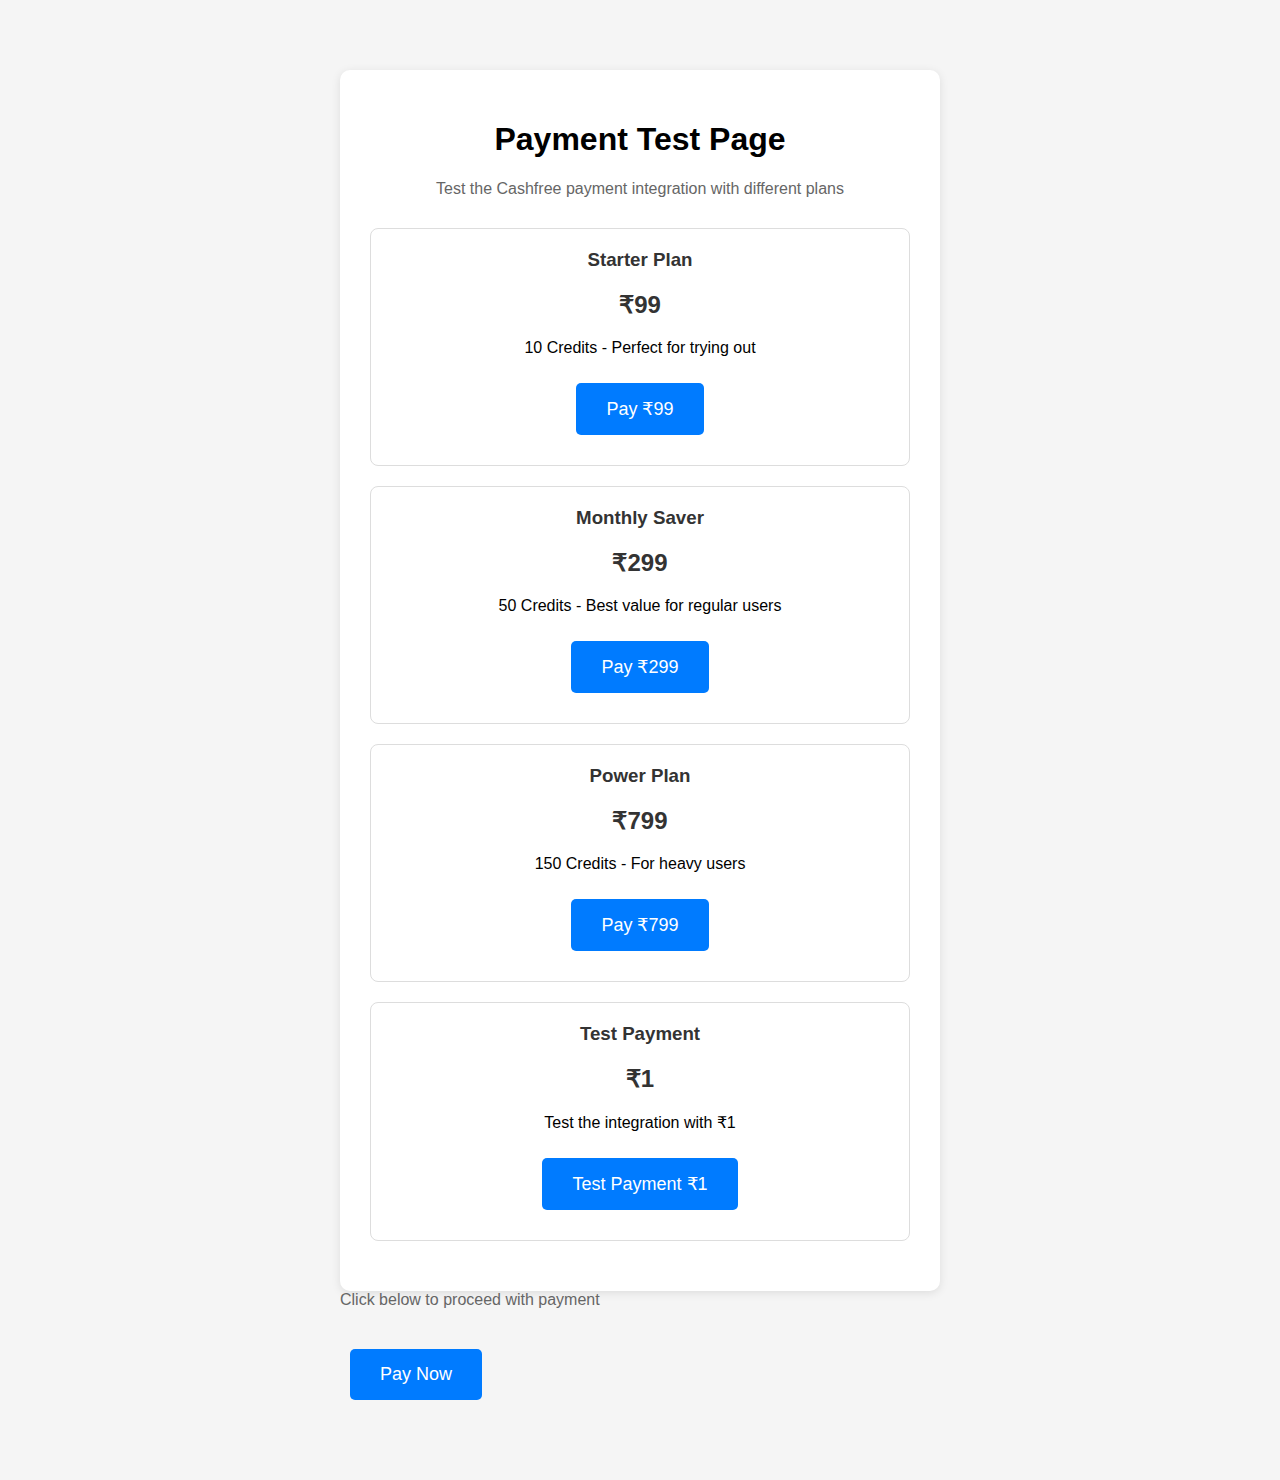
<file: payment.html>
<!DOCTYPE html>
<html lang="en">
<head>
    <meta charset="UTF-8">
    <meta name="viewport" content="width=device-width, initial-scale=1.0">
    <title>Payment Test Page</title>
    <style>
        body {
            font-family: Arial, sans-serif;
            max-width: 600px;
            margin: 50px auto;
            padding: 20px;
            background-color: #f5f5f5;
        }
        .payment-container {
            background: white;
            padding: 30px;
            border-radius: 10px;
            box-shadow: 0 2px 10px rgba(0,0,0,0.1);
            text-align: center;
        }
        .pay-button {
            background-color: #007bff;
            color: white;
            border: none;
            padding: 15px 30px;
            font-size: 18px;
            border-radius: 5px;
            cursor: pointer;
            transition: background-color 0.3s;
            margin: 10px;
        }
        .pay-button:hover {
            background-color: #0056b3;
        }
        .pay-button:disabled {
            background-color: #ccc;
            cursor: not-allowed;
        }
        .amount {
            font-size: 24px;
            font-weight: bold;
            color: #333;
            margin: 20px 0;
        }
        .description {
            color: #666;
            margin-bottom: 30px;
        }
        .plan-section {
            border: 1px solid #ddd;
            margin: 20px 0;
            padding: 20px;
            border-radius: 8px;
        }
        .plan-section h3 {
            margin-top: 0;
            color: #333;
        }
        .status {
            margin: 20px 0;
            padding: 10px;
            border-radius: 5px;
            display: none;
        }
        .status.success {
            background-color: #d4edda;
            color: #155724;
            border: 1px solid #c3e6cb;
        }
        .status.error {
            background-color: #f8d7da;
            color: #721c24;
            border: 1px solid #f5c6cb;
        }
    </style>
</head>
<body>
    <div class="payment-container">
        <h1>Payment Test Page</h1>
        <p class="description">Test the Cashfree payment integration with different plans</p>
        
        <div id="status" class="status"></div>
        
        <!-- Starter Plan -->
        <div class="plan-section">
            <h3>Starter Plan</h3>
            <div class="amount">₹99</div>
            <p>10 Credits - Perfect for trying out</p>
            <button class="pay-button" onclick="initiatePayment('starter', 99)">Pay ₹99</button>
        </div>
        
        <!-- Monthly Plan -->
        <div class="plan-section">
            <h3>Monthly Saver</h3>
            <div class="amount">₹299</div>
            <p>50 Credits - Best value for regular users</p>
            <button class="pay-button" onclick="initiatePayment('monthly', 299)">Pay ₹299</button>
        </div>
        
        <!-- Power Plan -->
        <div class="plan-section">
            <h3>Power Plan</h3>
            <div class="amount">₹799</div>
            <p>150 Credits - For heavy users</p>
            <button class="pay-button" onclick="initiatePayment('power', 799)">Pay ₹799</button>
        </div>
        
        <!-- Test Payment -->
        <div class="plan-section">
            <h3>Test Payment</h3>
            <div class="amount">₹1</div>
            <p>Test the integration with ₹1</p>
            <button class="pay-button" onclick="initiatePayment('test', 1)">Test Payment ₹1</button>
        </div>
    </div>

    <script>
        function showStatus(message, type) {
            const statusDiv = document.getElementById('status');
            statusDiv.textContent = message;
            statusDiv.className = `status ${type}`;
            statusDiv.style.display = 'block';
            
            // Hide after 5 seconds
            setTimeout(() => {
                statusDiv.style.display = 'none';
            }, 5000);
        }

        async function initiatePayment(planType, amount) {
            const button = event.target;
            const originalText = button.textContent;
            
            // Disable button and show loading
            button.disabled = true;
            button.textContent = '🔄 Processing...';
            
            try {
                showStatus('Creating payment session...', 'success');
                
                // Create payment session
                const response = await fetch('/create-payment-session', {
                    method: 'POST',
                    headers: {
                        'Content-Type': 'application/json',
                    },
                    body: JSON.stringify({
                        amount: amount,
                        currency: 'INR',
                        plan_type: planType,
                        user: {
                            name: 'Test User',
                            email: 'test@codedebhai.com',
                            phone: '9999999999'
                        }
                    })
                });
                
                const data = await response.json();
                console.log('Payment session response:', data);
                
                if (data.success && data.payment_session_id) {
                    showStatus('Payment session created! Redirecting to payment page...', 'success');
                    
                    // Construct payment URL
                    const paymentUrl = `https://sandbox.cashfree.com/checkout/${data.payment_session_id}`;
                    console.log('Redirecting to:', paymentUrl);
                    
                    // Redirect to payment page
                    setTimeout(() => {
                        window.location.href = paymentUrl;
                    }, 1000);
                } else {
                    throw new Error(data.error || 'Failed to create payment session');
                }
                
            } catch (error) {
                console.error('Payment error:', error);
                showStatus(`Payment failed: ${error.message}`, 'error');
            } finally {
                // Re-enable button
                button.disabled = false;
                button.textContent = originalText;
            }
        }
        
        // Check for payment success on page load
        window.addEventListener('DOMContentLoaded', () => {
            const urlParams = new URLSearchParams(window.location.search);
            if (urlParams.get('order_id')) {
                showStatus(`Payment completed! Order ID: ${urlParams.get('order_id')}`, 'success');
            }
        });
    </script>
</body>
</html>
        <div class="description">Click below to proceed with payment</div>
        <button class="pay-button" onclick="initiatePayment()">Pay Now</button>
    </div>

    <script src="https://sdk.cashfree.com/js/v3/cashfree.js"></script>
    <script>
        // Initialize Cashfree SDK for production
        const cashfree = Cashfree({
            mode: "production" // Production mode for real payments
        });

        async function initiatePayment() {
            try {
                // Create payment session
                const sessionId = await createPaymentSession();
                
                if (sessionId) {
                    // Redirect to Cashfree checkout
                    const checkoutOptions = {
                        paymentSessionId: sessionId,
                        redirectTarget: "_self"
                    };
                    
                    cashfree.checkout(checkoutOptions);
                } else {
                    alert("Failed to create payment session. Please try again.");
                }
            } catch (error) {
                console.error("Payment error:", error);
                alert("Payment failed. Please try again.");
            }
        }

        async function createPaymentSession() {
            try {
                // Call your backend to create payment session
                const response = await fetch('/create-payment-session', {
                    method: 'POST',
                    headers: {
                        'Content-Type': 'application/json',
                    },
                    body: JSON.stringify({
                        amount: 99,
                        currency: 'INR'
                    })
                });

                const data = await response.json();
                return data.payment_session_id;
            } catch (error) {
                console.error("Error creating payment session:", error);
                return null;
            }
        }
    </script>
</body>
</html>
</file>
